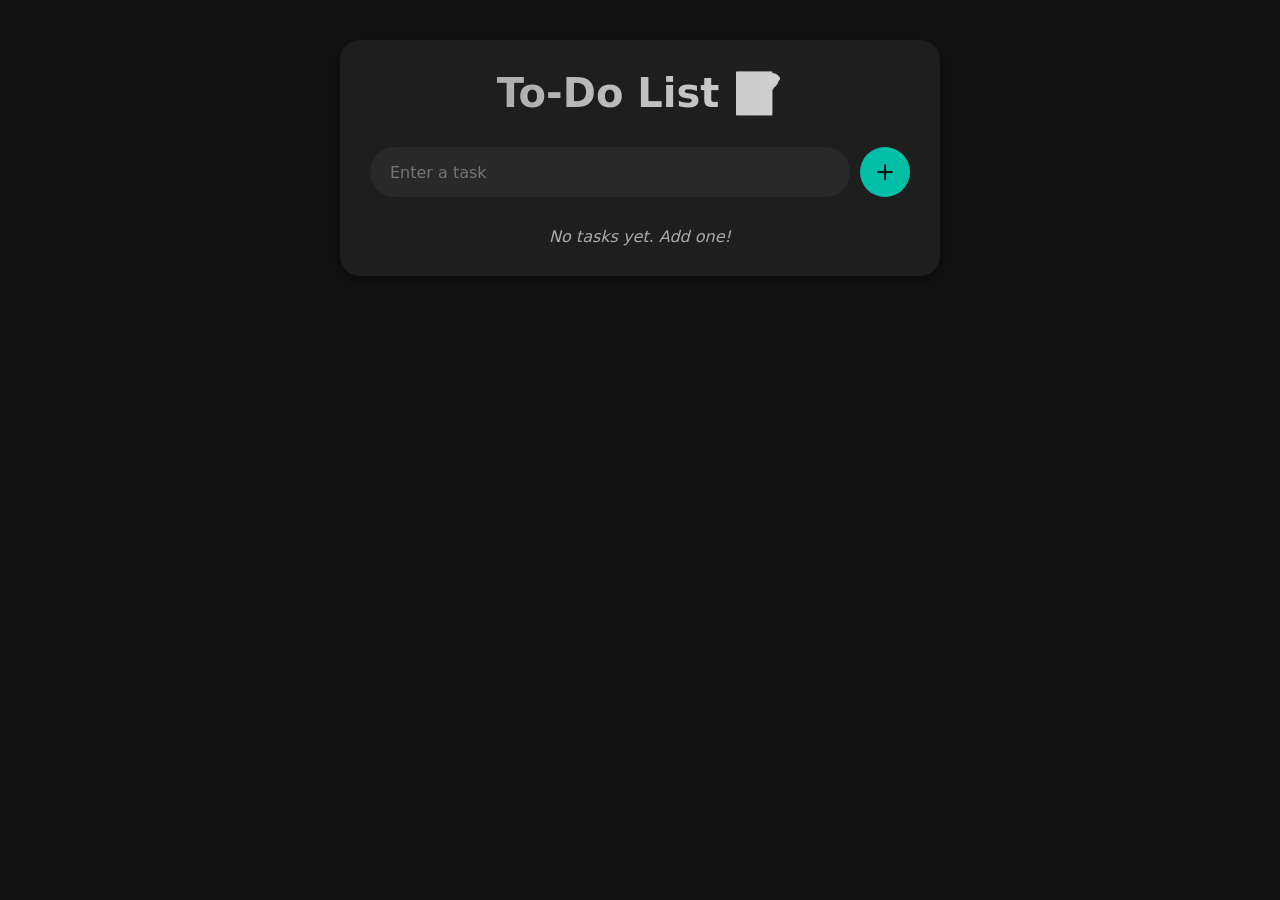
<file: index.html>
<!DOCTYPE html>
<html lang="en">
<head>
  <meta charset="UTF-8">
  <meta name="viewport" content="width=device-width, initial-scale=1.0">
  <title>To-Do List</title>
  <link rel="stylesheet" href="style.css">
</head>
<body>
  <div id="container">
    <h2>To-Do List 📝</h2>
    <div class="input-section">
      <input type="text" id="inp" placeholder="Enter a task">
      <button id="addBtn">+</button>
    </div>
    <ol id="taskList"></ol>
    <p id="emptyMsg" class="empty-message">No tasks yet. Add one!</p>
  </div>
  <script src="script.js"></script>
</body>
</html>
</file>
<file: style.css>
* {
  margin: 0;
  padding: 0;
  box-sizing: border-box;
  font-family: system-ui, -apple-system, BlinkMacSystemFont, 'Segoe UI', Roboto, Oxygen, Ubuntu, Cantarell, 'Open Sans', 'Helvetica Neue', sans-serif;
}

body {
  background-color: #121212;
  color: #E0E0E0;
  display: flex;
  justify-content: center;
  align-items: flex-start;
  padding: 40px 20px;
  min-height: 100vh;
}

#container {
  width: 100%;
  max-width: 600px;
  background: #1E1E1E;
  padding: 30px;
  border-radius: 20px;
  box-shadow: 0 4px 15px rgba(0, 0, 0, 0.4);
}

h2 {
  background: linear-gradient(to right, #9e9e9e, #e0e0e0);
  -webkit-background-clip: text;
  background-clip: text;
  color: transparent;
  text-align: center;
  font-size: 2.5rem;
  margin-bottom: 30px;
}

.input-section {
  display: flex;
  gap: 10px;
  margin-bottom: 30px;
}

#inp {
  flex: 1;
  background: #292929;
  border: none;
  padding: 15px 20px;
  border-radius: 30px;
  font-size: 1rem;
  color: #E0E0E0;
  outline: none;
}

#addBtn {
  background: #00BFA6;
  border: none;
  border-radius: 50%;
  width: 50px;
  height: 50px;
  font-size: 1.5rem;
  color: #121212;
  cursor: pointer;
  transition: background 0.3s;
}

#addBtn:hover {
  background: #30f1d7;
}

ol {
  list-style: none;
}

li {
  background: #535252;
  padding: 12px 15px;
  border-radius: 25px;
  display: flex;
  justify-content: space-between;
  align-items: center;
  margin-bottom: 12px;
  transition: transform 0.2s, background 0.3s;
}

li:hover {
  background: #6b6b6b;
  transform: scale(1.02);
}

.task-text {
  flex: 1;
  margin-right: 10px;
  word-break: break-word;
}

.edit-input {
  flex: 1;
  background: #292929;
  border: 1px solid #00BFA6;
  padding: 5px 12px;
  border-radius: 20px;
  font-size: 1rem;
  color: #E0E0E0;
  outline: none;
  margin-right: 10px;
}

.btn-group {
  display: flex;
  gap: 6px;
  align-items: center;
  flex-shrink: 0;
}

.edit-btn {
  background: none;
  border: none;
  color: #FFD166;
  font-size: 1.2rem;
  cursor: pointer;
  transition: transform 0.2s;
}

.edit-btn:hover {
  transform: scale(1.3);
}

.save-btn {
  background: none;
  border: none;
  color: #00BFA6;
  font-size: 1.2rem;
  cursor: pointer;
  transition: transform 0.2s;
}

.save-btn:hover {
  transform: scale(1.3);
}

.cancel-btn {
  background: none;
  border: none;
  color: #aaa;
  font-size: 1.2rem;
  cursor: pointer;
  transition: transform 0.2s;
}

.cancel-btn:hover {
  transform: scale(1.3);
}

.delete-btn {
  background: none;
  border: none;
  color: #ff6b6b;
  font-size: 1.2rem;
  cursor: pointer;
  transition: transform 0.2s;
}

.delete-btn:hover {
  transform: scale(1.3);
}

.empty-message {
  text-align: center;
  font-style: italic;
  margin-top: 10px;
  color: #aaa;
}

@media (max-width: 500px) {
  h2 {
    font-size: 2rem;
  }
}
</file>
